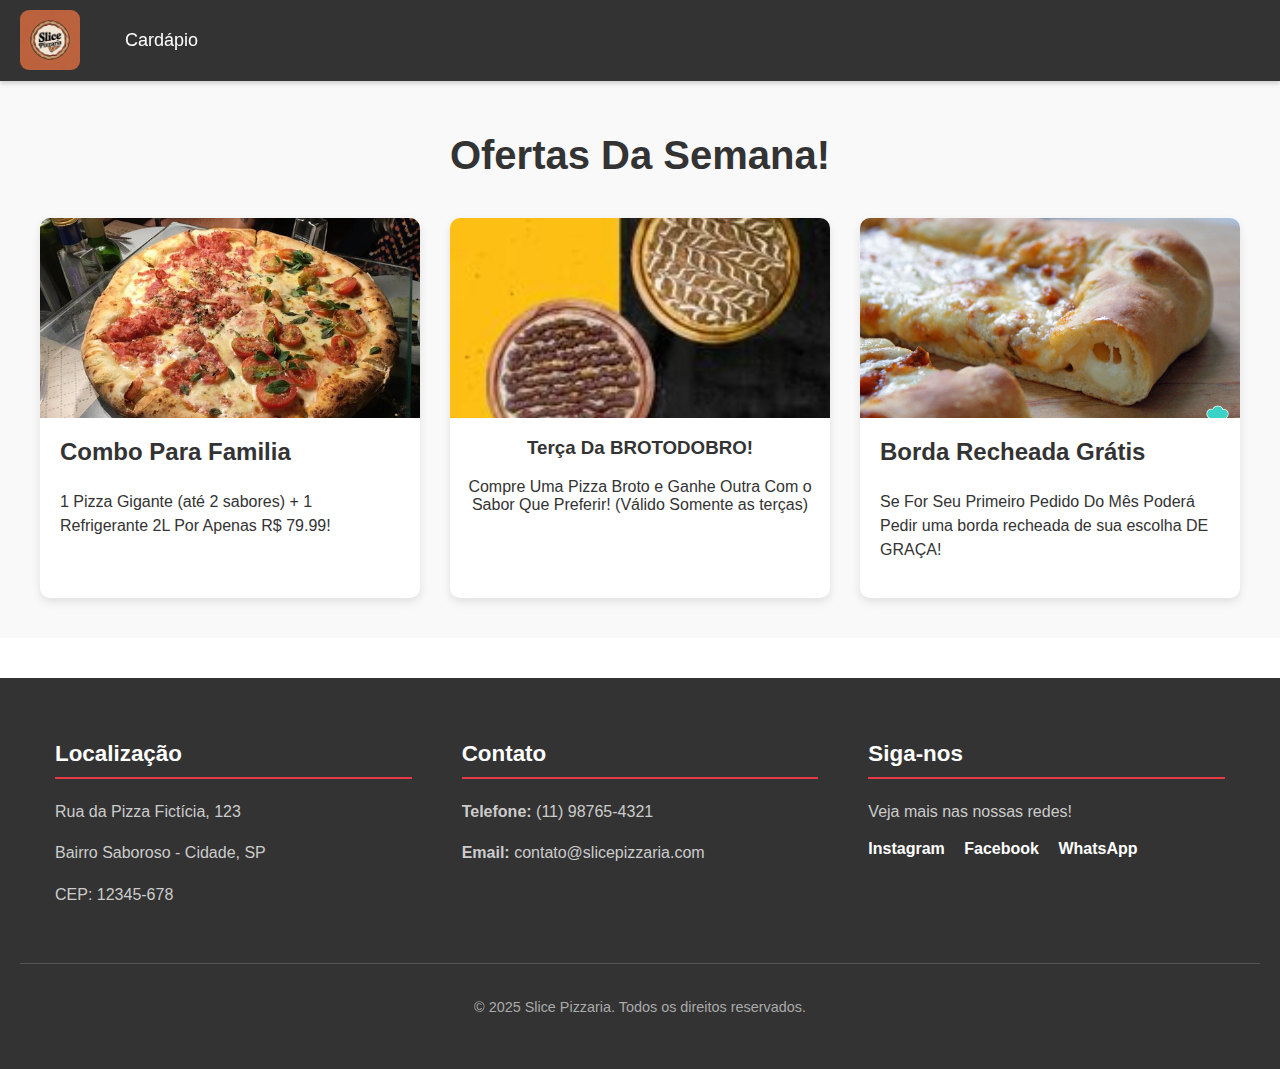
<file: index.html>
<!DOCTYPE html>
<html lang="pt-br">
<head>
    <meta charset="UTF-8">
    <meta name="viewport" content="width=device-width, initial-scale=1.0">
    <link rel="stylesheet" href="style/style-global.css">
    <link rel="stylesheet" href="style/style-home.css">
    <title>Slice Pizzaria - Home</title>
</head>
<body>
    <header class="faixa">
        <nav>
            <ul>
                <li><a href="Pags/Pizza-Menu.html">Cardápio</a></li>
            </ul>
        </nav>
        <header class="logo">
            <a href="index.html">
                <img src="images/logo.jpeg" alt="Logo">
            </a>
        </header>
    </header>
    
    <main>
        <section class="secao-ofertas">
            <h2>Ofertas Da Semana!</h2>
            <div class="ofertas-grid">

                <a href="Pags/Ofertas/Oferta-Pizza-Familia.html" class="ofertas-card">
                    <img src="images/oferta-pizza-familia.png" alt="Oferta Pizza DaFamilia">
                    <div class="oferta-conteudo">
                        <h3>Combo Para Familia</h3>
                        <p>1 Pizza Gigante (até 2 sabores) + 1 Refrigerante 2L Por Apenas R$ 79.99!</p>
                    </div>
                </a>

                <a href="Pags/Pizza-Menu.html?promo=broto" class="ofertas-card">
                    <img src="images/oferta-terca-brotodobro.png" alt="Promoçao Terça BROTODOBRO">
                    <div class="oferta-card">
                        <h3>Terça Da BROTODOBRO!</h3>
                        <p>Compre Uma Pizza Broto e Ganhe Outra Com o Sabor Que Preferir! (Válido Somente as terças)</p>
                    </div>
                </a>

                <a href="Pags/Pizza-Menu.html?promo=borda" class="ofertas-card">
                    <img src="images/oferta-borda-gratis.png" alt="Promoçao Borda Gratis">
                    <div class="oferta-conteudo">
                        <h3>Borda Recheada Grátis</h3>
                        <p>Se For Seu Primeiro Pedido Do Mês Poderá Pedir uma borda recheada de sua escolha DE GRAÇA!</p>
                    </div>
                </a>
            </div>
        </section>
    </main>

    <footer class="rodape">
        <div class="rodape-conteudo">

            <div class="rodape-secao">
                <h3>Localização</h3>
                <p>Rua da Pizza Fictícia, 123</p>
                <p>Bairro Saboroso - Cidade, SP</p>
                <p>CEP: 12345-678</p>
            </div>

            <div class="rodape-secao">
                <h3>Contato</h3>
                <p><strong>Telefone:</strong> (11) 98765-4321</p>
                <p><strong>Email:</strong> contato@slicepizzaria.com</p>
            </div>

            <div class="rodape-secao">
                <h3>Siga-nos</h3>
                <p>Veja mais nas nossas redes!</p>
                <div class="rodape-social">
                    <a href="#">Instagram</a>
                    <a href="#">Facebook</a>
                    <a href="#">WhatsApp</a>
                </div>
            </div>
        </div>
        <div class="rodape-bottom">
            <p>&copy; 2025 Slice Pizzaria. Todos os direitos reservados.</p>
        </div>
    </footer>
</body>
</html>
</file>
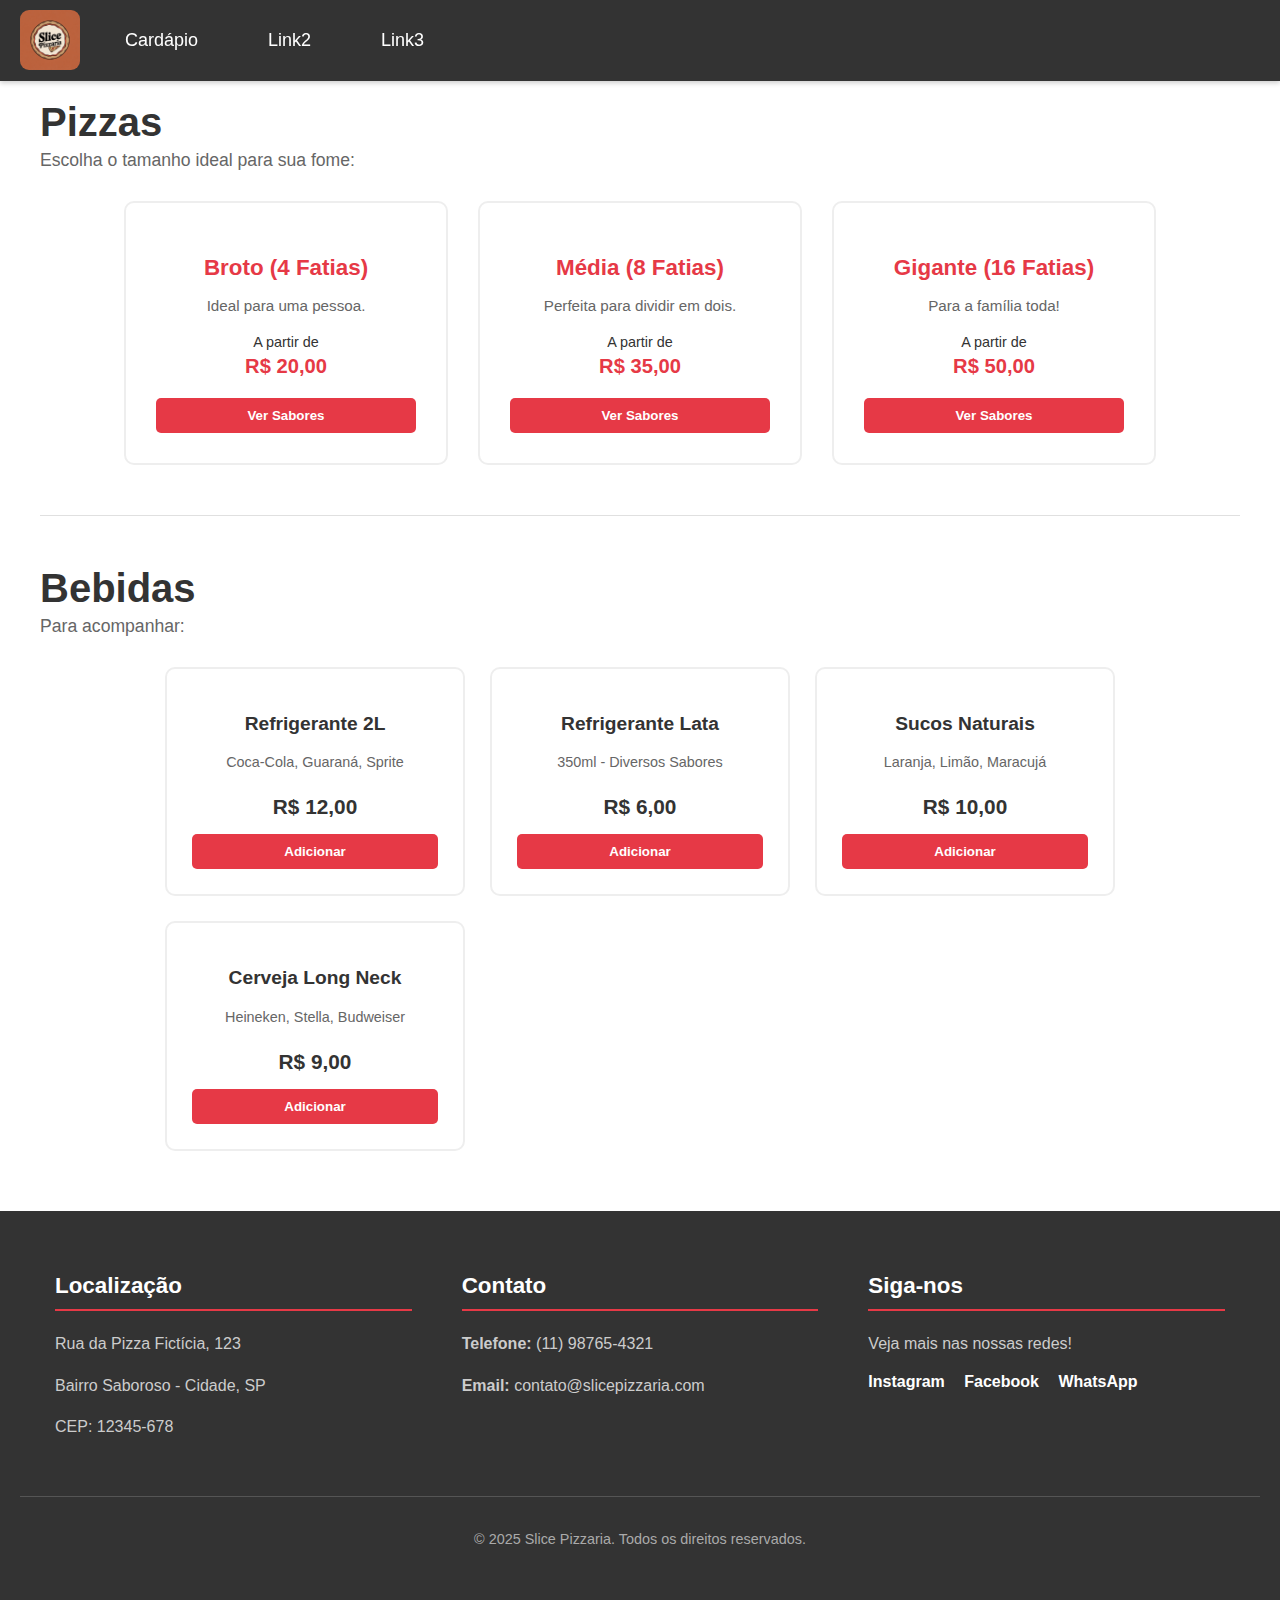
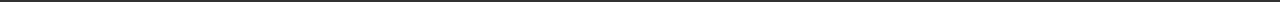
<file: Pags/Pizza-Menu.html>
<!DOCTYPE html>
<html lang="pt-br">
<head>
    <meta charset="UTF-8">
    <meta name="viewport" content="width=device-width, initial-scale=1.0">
    <link rel="stylesheet" href="../style/style-global.css">
    <link rel="stylesheet" href="../style/style-pizza-menu.css">
    <title>Slice Pizzaria - Cardápio</title>
</head>
<body>

    <header class="faixa">
        <nav>
            <ul>
                <li><a href="Pizza-Menu.html">Cardápio</a></li>
                <li><a href="#Link2">Link2</a></li>
                <li><a href="#Link3">Link3</a></li>
            </ul>
        </nav>
        <header class="logo">
            <a href="../index.html">
                <img src="../images/logo.jpeg" alt="Logo">
            </a>
        </header>
    </header>
    
    <main>
        <section class="menu-container">
            <div class="titulo-secao">
                <h1 style="text-align: left; margin-bottom: 5px;">Pizzas</h1>
                <p style="color: #666; margin-top: 0;">Escolha o tamanho ideal para sua fome:</p>
            </div>
            
            <div class="tamanhos-grid">
                <div class="card-tamanho" onclick="abrirCardapio('Broto')">
                    <h3>Broto (4 Fatias)</h3>
                    <p>Ideal para uma pessoa.</p>
                    <p class="preco-destaque">A partir de <strong>R$ 20,00</strong></p>
                    <button class="btn-selecionar">Ver Sabores</button>
                </div>

                <div class="card-tamanho" onclick="abrirCardapio('Média')">
                    <h3>Média (8 Fatias)</h3>
                    <p>Perfeita para dividir em dois.</p>
                    <p class="preco-destaque">A partir de <strong>R$ 35,00</strong></p>
                    <button class="btn-selecionar">Ver Sabores</button>
                </div>

                <div class="card-tamanho" onclick="abrirCardapio('Gigante')">
                    <h3>Gigante (16 Fatias)</h3>
                    <p>Para a família toda!</p>
                    <p class="preco-destaque">A partir de <strong>R$ 50,00</strong></p>
                    <button class="btn-selecionar">Ver Sabores</button>
                </div>
            </div>

            <hr style="margin: 50px 0; border: 0; border-top: 1px solid #e0e0e0;">

            <div class="titulo-secao">
                <h1 style="text-align: left; margin-bottom: 5px;">Bebidas</h1>
                <p style="color: #666; margin-top: 0;">Para acompanhar:</p>
            </div>
            
            <div class="bebidas-grid">
                <div class="card-bebida">
                    <h3>Refrigerante 2L</h3>
                    <p>Coca-Cola, Guaraná, Sprite</p>
                    <span class="preco">R$ 12,00</span>
                    <button class="btn-selecionar">Adicionar</button>
                </div>

                <div class="card-bebida">
                    <h3>Refrigerante Lata</h3>
                    <p>350ml - Diversos Sabores</p>
                    <span class="preco">R$ 6,00</span>
                    <button class="btn-selecionar">Adicionar</button>
                </div>

                <div class="card-bebida">
                    <h3>Sucos Naturais</h3>
                    <p>Laranja, Limão, Maracujá</p>
                    <span class="preco">R$ 10,00</span>
                    <button class="btn-selecionar">Adicionar</button>
                </div>

                <div class="card-bebida">
                    <h3>Cerveja Long Neck</h3>
                    <p>Heineken, Stella, Budweiser</p>
                    <span class="preco">R$ 9,00</span>
                    <button class="btn-selecionar">Adicionar</button>
                </div>
            </div>

        </section> 
    </main>

    <footer class="rodape">
        <div class="rodape-conteudo">
            <div class="rodape-secao">
                <h3>Localização</h3>
                <p>Rua da Pizza Fictícia, 123</p>
                <p>Bairro Saboroso - Cidade, SP</p>
                <p>CEP: 12345-678</p>
            </div>

            <div class="rodape-secao">
                <h3>Contato</h3>
                <p><strong>Telefone:</strong> (11) 98765-4321</p>
                <p><strong>Email:</strong> contato@slicepizzaria.com</p>
            </div>

            <div class="rodape-secao">
                <h3>Siga-nos</h3>
                <p>Veja mais nas nossas redes!</p>
                <div class="rodape-social">
                    <a href="#">Instagram</a>
                    <a href="#">Facebook</a>
                    <a href="#">WhatsApp</a>
                </div>
            </div>
        </div>
        <div class="rodape-bottom">
            <p>&copy; 2025 Slice Pizzaria. Todos os direitos reservados.</p>
        </div>
    </footer>

    <div id="modal-sabores" class="modal-fundo">
        <div class="modal-conteudo-sabores">
            
            <div class="modal-header-sabores">
                <div class="titulo-modal">
                    <h2 id="titulo-tamanho">Montar Pizza</h2>
                    <p id="aviso-limite" style="font-size: 0.9em; color: #e63946; margin: 0;">Selecione até X sabores</p>
                </div>
                <span class="fechar-modal" onclick="fecharCardapio()">&times;</span>
            </div>

            <div class="abas-sabores">
                <button class="tab-btn ativo" onclick="trocarAba('salgada')">🍕 Salgadas</button>
                <button class="tab-btn" onclick="trocarAba('doce')">🍫 Doces</button>
            </div>

            <div class="area-scroll-sabores">
                <div id="lista-salgada" class="lista-conteudo ativo">
                    <label class="item-opcao">
                        <span>Mussarela</span>
                        <input type="checkbox" name="sabor" value="Mussarela" onclick="controlarLimite(this)">
                        <span class="checkmark"></span>
                    </label>
                    <label class="item-opcao">
                        <span>Calabresa</span>
                        <input type="checkbox" name="sabor" value="Calabresa" onclick="controlarLimite(this)">
                        <span class="checkmark"></span>
                    </label>
                    <label class="item-opcao">
                        <span>Portuguesa</span>
                        <input type="checkbox" name="sabor" value="Portuguesa" onclick="controlarLimite(this)">
                        <span class="checkmark"></span>
                    </label>
                     <label class="item-opcao">
                        <span>Frango c/ Catupiry</span>
                        <input type="checkbox" name="sabor" value="Frango c/ Catupiry" onclick="controlarLimite(this)">
                        <span class="checkmark"></span>
                    </label>
                </div>

                <div id="lista-doce" class="lista-conteudo">
                    <label class="item-opcao">
                        <span>Chocolate com Morango</span>
                        <input type="checkbox" name="sabor" value="Chocolate c/ Morango" onclick="controlarLimite(this)">
                        <span class="checkmark"></span>
                    </label>
                    <label class="item-opcao">
                        <span>Romeu e Julieta</span>
                        <input type="checkbox" name="sabor" value="Romeu e Julieta" onclick="controlarLimite(this)">
                        <span class="checkmark"></span>
                    </label>
                </div>
            </div>

            <div class="secao-borda">
                <h3>Escolha a Borda</h3>
                <div class="opcoes-borda">
                    <label class="radio-borda">
                        <input type="radio" name="borda" value="Tradicional" checked>
                        Tradicional
                    </label>
                    <label class="radio-borda">
                        <input type="radio" name="borda" value="Catupiry">
                        Catupiry (+ R$ 5,00)
                    </label>
                    <label class="radio-borda">
                        <input type="radio" name="borda" value="Cheddar">
                        Cheddar (+ R$ 5,00)
                    </label>
                </div>
            </div>

            <button class="btn-confirmar-pedido" onclick="adicionarAoCarrinhoComposto()">
                Adicionar ao Carrinho
            </button>

        </div>
    </div>
</div>
</div>

    <script src="../scripts/main.js"></script>

</body>
</html>
</file>
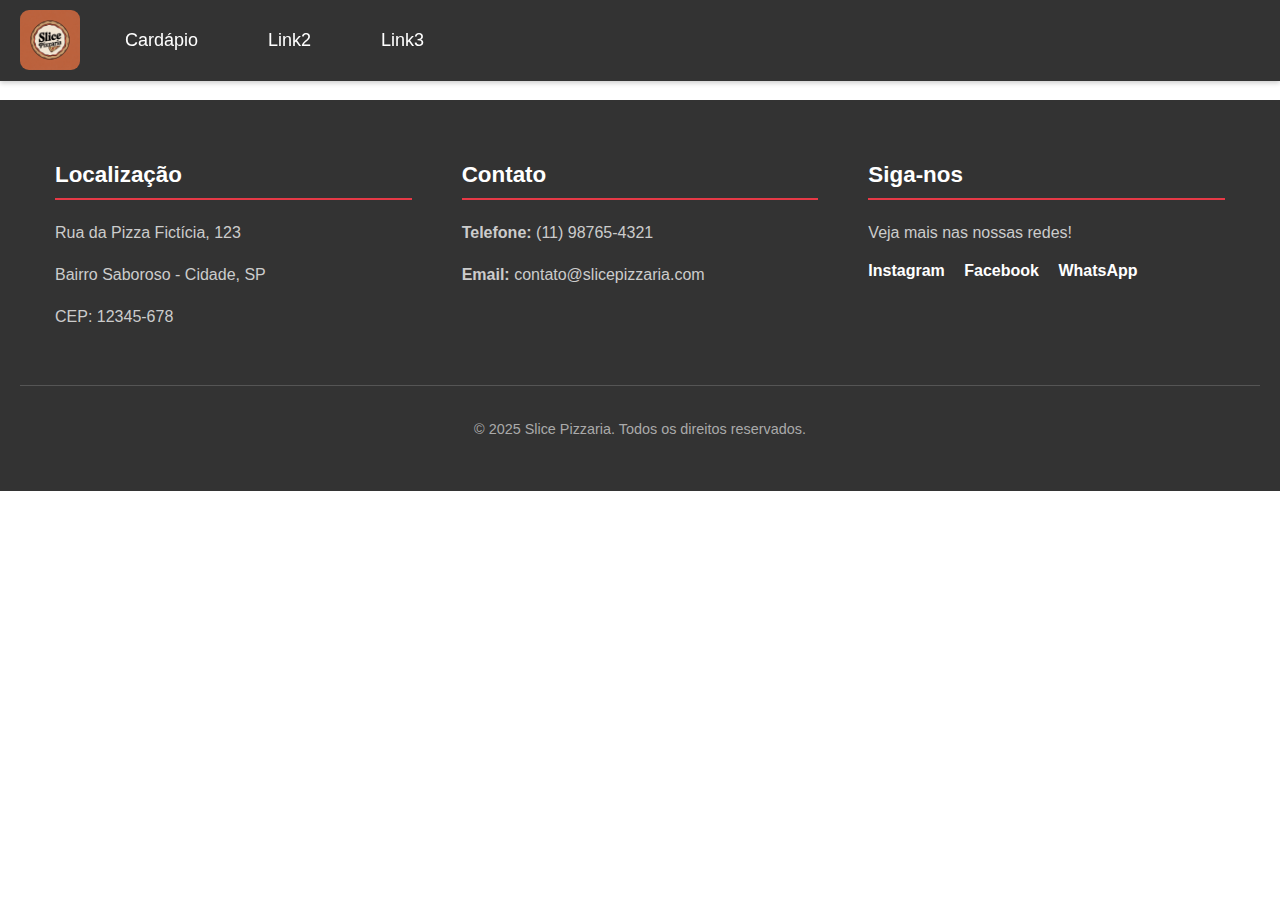
<file: Pags/Ofertas/oferta-borda-gratis.html>
<!DOCTYPE html>
<html lang="en">
<head>
    <meta charset="UTF-8">
    <meta name="viewport" content="width=device-width, initial-scale=1.0">
    <link rel="stylesheet" href="../../style/style-global.css">
    <title>Document</title>
</head>
<body>
        <header class="faixa">
        <nav>
            <ul>
                <li><a href="../../Pags/Pizza-Menu.html">Cardápio</a></li>
                <li><a href="#Link2">Link2</a></li>
                <li><a href="#Link3">Link3</a></li>
            </ul>
        </nav>
        <header class="logo">
            <a href="../../index.html">
                <img src="../../images/logo.jpeg" alt="Logo">
            </a>
        </header>
    </header>
    
    <footer class="rodape">
        <div class="rodape-conteudo">

            <div class="rodape-secao">
                <h3>Localização</h3>
                <p>Rua da Pizza Fictícia, 123</p>
                <p>Bairro Saboroso - Cidade, SP</p>
                <p>CEP: 12345-678</p>
            </div>

            <div class="rodape-secao">
                <h3>Contato</h3>
                <p><strong>Telefone:</strong> (11) 98765-4321</p>
                <p><strong>Email:</strong> contato@slicepizzaria.com</p>
            </div>

            <div class="rodape-secao">
                <h3>Siga-nos</h3>
                <p>Veja mais nas nossas redes!</p>
                <div class="rodape-social">
                    <a href="#">Instagram</a>
                    <a href="#">Facebook</a>
                    <a href="#">WhatsApp</a>
                </div>
            </div>
        </div>
        <div class="rodape-bottom">
            <p>&copy; 2025 Slice Pizzaria. Todos os direitos reservados.</p>
        </div>
    </footer>
</body>
</html>
</file>
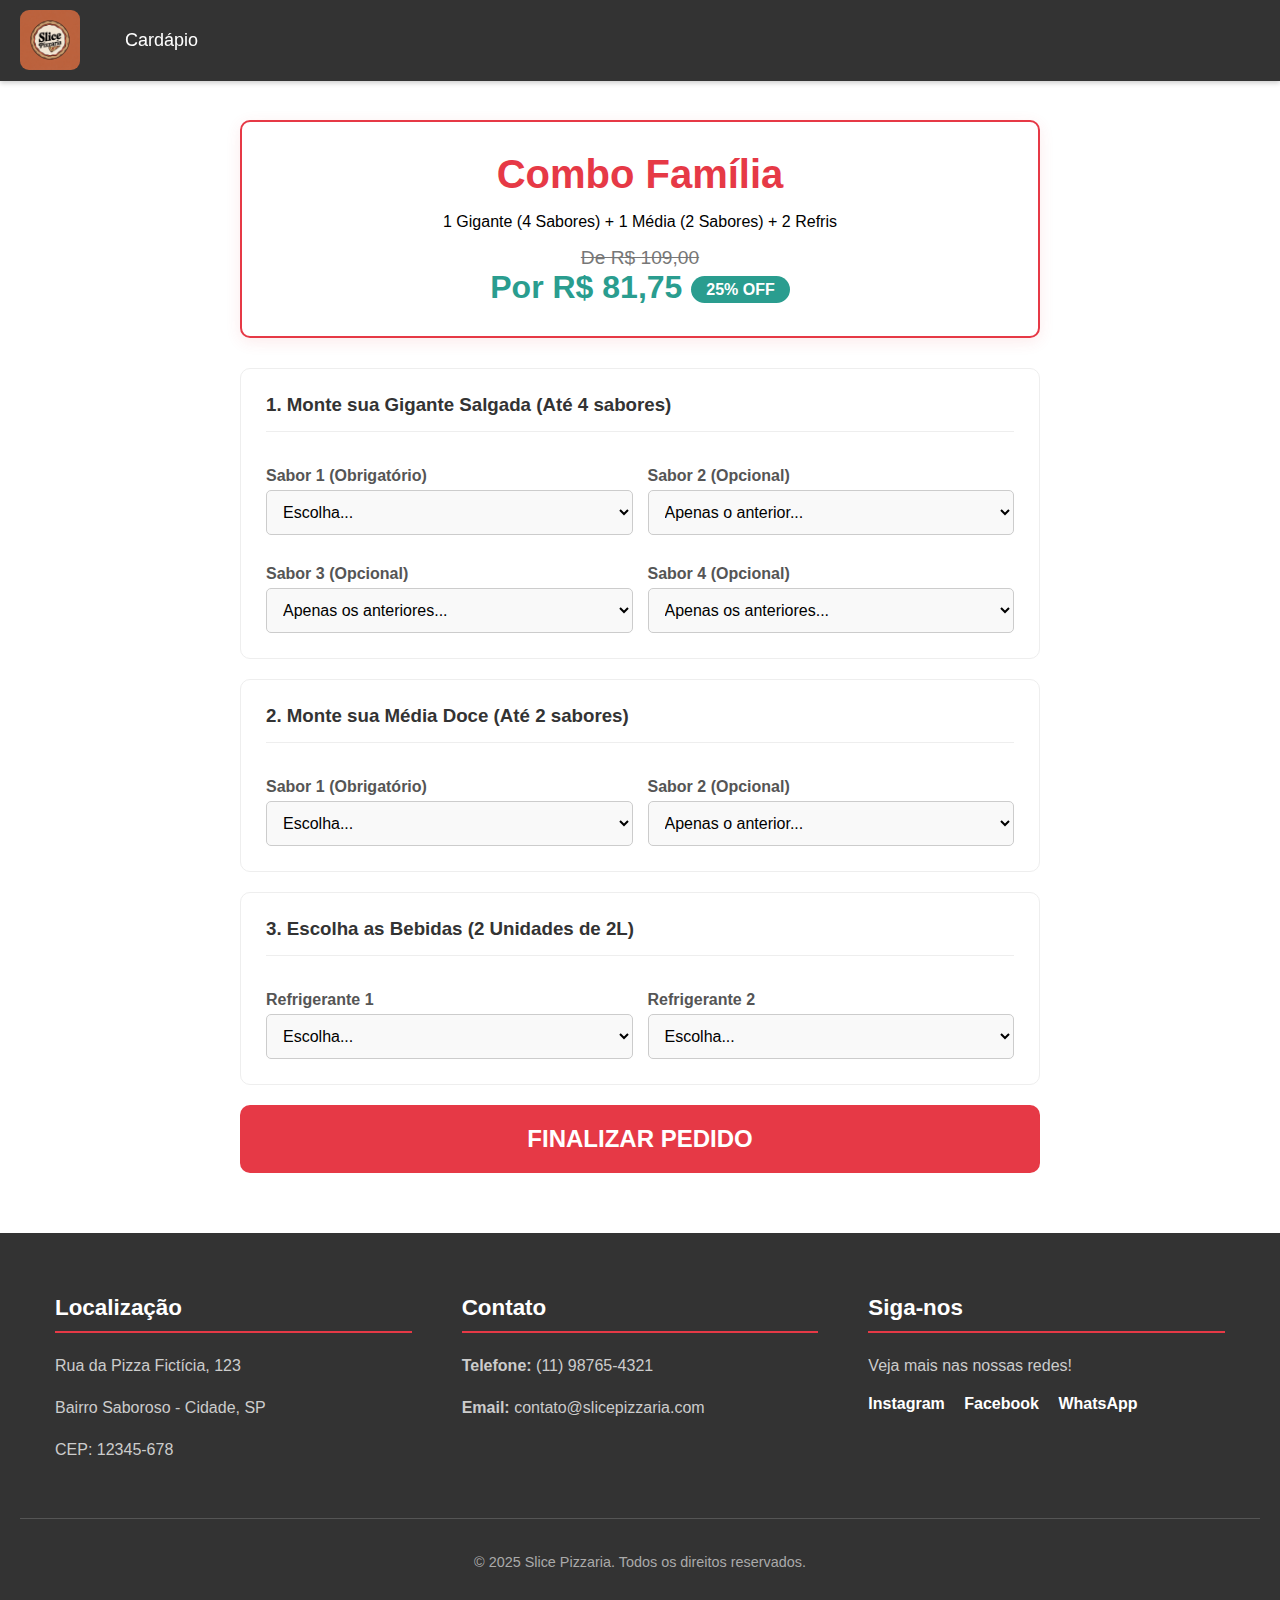
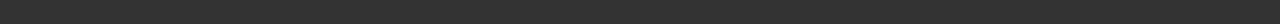
<file: Pags/Ofertas/oferta-pizza-familia.html>
<!DOCTYPE html>
<html lang="en">
<head>
    <meta charset="UTF-8">
    <meta name="viewport" content="width=device-width, initial-scale=1.0">
    <link rel="stylesheet" href="../../style/style-global.css">
    <title>Oferta</title>
</head>
<style>
        .combo-container { 
            max-width: 800px; 
            margin: 40px auto; 
            padding: 20px; 
        }
        
        .header-combo {
            text-align: center;
            background-color: #fff;
            padding: 30px;
            border-radius: 10px;
            border: 2px solid #e63946;
            margin-bottom: 30px;
            box-shadow: 0 4px 15px rgba(230, 57, 70, 0.1);
        }

        .header-combo h1 {
            color: #e63946;
            margin: 0;
            font-size: 2.5em;
        }

        .preco-box { margin-top: 15px; }
        .preco-de { color: #777; text-decoration: line-through; font-size: 1.2em; }
        .preco-por { color: #2a9d8f; font-size: 2em; font-weight: bold; }
        .tag-desconto { background-color: #2a9d8f; color: white; padding: 5px 15px; border-radius: 20px; font-size: 0.5em; vertical-align: middle; }

        .passo-combo { 
            background: white; 
            padding: 25px; 
            border-radius: 10px; 
            border: 1px solid #eee; 
            margin-bottom: 20px; 
        }
        
        .passo-combo h3 { 
            color: #333; 
            border-bottom: 1px solid #eee; 
            padding-bottom: 15px; 
            margin-top: 0;
            margin-bottom: 20px;
        }

        .label-sabor {
            font-weight: bold;
            color: #555;
            display: block;
            margin-bottom: 5px;
            margin-top: 15px;
        }

        .select-combo { 
            width: 100%; 
            padding: 12px; 
            border: 1px solid #ccc; 
            border-radius: 5px; 
            font-size: 1em;
            background-color: #f9f9f9;
        }

        .grid-sabores {
            display: grid;
            grid-template-columns: 1fr 1fr;
            gap: 15px;
        }

        @media (max-width: 600px) {
            .grid-sabores { grid-template-columns: 1fr; }
        }

        .btn-adicionar-combo { 
            width: 100%; 
            padding: 20px; 
            background-color: #e63946; 
            color: white; 
            font-size: 1.5em; 
            font-weight: bold; 
            border: none; 
            border-radius: 10px; 
            cursor: pointer; 
            transition: background 0.3s, transform 0.2s;
        }
        
        .btn-adicionar-combo:hover { 
            background-color: #d0303c; 
            transform: translateY(-2px);
        }
    </style>
<body>
         <header class="faixa">
        <nav>
            <ul>
                <li><a href="../../Pags/Pizza-Menu.html">Cardápio</a></li>
            </ul>
        </nav>
        <header class="logo">
            <a href="../../index.html">
                <img src="../../images/logo.jpeg" alt="Logo">
            </a>
        </header>
    </header>
    
    <main>
        <div class="combo-container">
            
            <div class="header-combo">
                <h1>Combo Família</h1>
                <p>1 Gigante (4 Sabores) + 1 Média (2 Sabores) + 2 Refris</p>
                <div class="preco-box">
                    <div class="preco-de">De R$ 109,00</div>
                    <div class="preco-por">Por R$ 81,75 <span class="tag-desconto">25% OFF</span></div>
                </div>
            </div>

            <div class="passo-combo">
                <h3>1. Monte sua Gigante Salgada (Até 4 sabores)</h3>
                <div class="grid-sabores">
                    <div>
                        <label class="label-sabor">Sabor 1 (Obrigatório)</label>
                        <select id="g-sabor1" class="select-combo">
                            <option value="" disabled selected>Escolha...</option>
                            <option value="Mussarela">Mussarela</option>
                            <option value="Calabresa">Calabresa</option>
                            <option value="Portuguesa">Portuguesa</option>
                            <option value="Frango c/ Catupiry">Frango c/ Catupiry</option>
                            <option value="Marguerita">Marguerita</option>
                        </select>
                    </div>
                    <div>
                        <label class="label-sabor">Sabor 2 (Opcional)</label>
                        <select id="g-sabor2" class="select-combo">
                            <option value="">Apenas o anterior...</option>
                            <option value="Mussarela">Mussarela</option>
                            <option value="Calabresa">Calabresa</option>
                            <option value="Portuguesa">Portuguesa</option>
                            <option value="Frango c/ Catupiry">Frango c/ Catupiry</option>
                            <option value="Marguerita">Marguerita</option>
                        </select>
                    </div>
                    <div>
                        <label class="label-sabor">Sabor 3 (Opcional)</label>
                        <select id="g-sabor3" class="select-combo">
                            <option value="">Apenas os anteriores...</option>
                            <option value="Mussarela">Mussarela</option>
                            <option value="Calabresa">Calabresa</option>
                            <option value="Portuguesa">Portuguesa</option>
                            <option value="Frango c/ Catupiry">Frango c/ Catupiry</option>
                            <option value="Marguerita">Marguerita</option>
                        </select>
                    </div>
                    <div>
                        <label class="label-sabor">Sabor 4 (Opcional)</label>
                        <select id="g-sabor4" class="select-combo">
                            <option value="">Apenas os anteriores...</option>
                            <option value="Mussarela">Mussarela</option>
                            <option value="Calabresa">Calabresa</option>
                            <option value="Portuguesa">Portuguesa</option>
                            <option value="Frango c/ Catupiry">Frango c/ Catupiry</option>
                            <option value="Marguerita">Marguerita</option>
                        </select>
                    </div>
                </div>
            </div>

            <div class="passo-combo">
                <h3>2. Monte sua Média Doce (Até 2 sabores)</h3>
                <div class="grid-sabores">
                    <div>
                        <label class="label-sabor">Sabor 1 (Obrigatório)</label>
                        <select id="d-sabor1" class="select-combo">
                            <option value="" disabled selected>Escolha...</option>
                            <option value="Chocolate com Morango">Chocolate com Morango</option>
                            <option value="Romeu e Julieta">Romeu e Julieta</option>
                            <option value="Banana com Canela">Banana com Canela</option>
                        </select>
                    </div>
                    <div>
                        <label class="label-sabor">Sabor 2 (Opcional)</label>
                        <select id="d-sabor2" class="select-combo">
                            <option value="">Apenas o anterior...</option>
                            <option value="Chocolate com Morango">Chocolate com Morango</option>
                            <option value="Romeu e Julieta">Romeu e Julieta</option>
                            <option value="Banana com Canela">Banana com Canela</option>
                        </select>
                    </div>
                </div>
            </div>

            <div class="passo-combo">
                <h3>3. Escolha as Bebidas (2 Unidades de 2L)</h3>
                <div class="grid-sabores">
                    <div>
                        <label class="label-sabor">Refrigerante 1</label>
                        <select id="refri1" class="select-combo">
                            <option value="" disabled selected>Escolha...</option>
                            <option value="Coca-Cola 2L">Coca-Cola 2L</option>
                            <option value="Guaraná 2L">Guaraná 2L</option>
                            <option value="Sprite 2L">Sprite 2L</option>
                        </select>
                    </div>
                    <div>
                        <label class="label-sabor">Refrigerante 2</label>
                        <select id="refri2" class="select-combo">
                            <option value="" disabled selected>Escolha...</option>
                            <option value="Coca-Cola 2L">Coca-Cola 2L</option>
                            <option value="Guaraná 2L">Guaraná 2L</option>
                            <option value="Sprite 2L">Sprite 2L</option>
                        </select>
                    </div>
                </div>
            </div>

            <button class="btn-adicionar-combo" onclick="finalizarPedido()">
                FINALIZAR PEDIDO
            </button>
        </div>
    </main>

    <script>
        function finalizarPedido() {
            // Coleta os valores obrigatórios
            let g1 = document.getElementById('g-sabor1').value;
            let d1 = document.getElementById('d-sabor1').value;
            let r1 = document.getElementById('refri1').value;
            let r2 = document.getElementById('refri2').value;

            // Validação básica
            if(g1 === "" || d1 === "" || r1 === "" || r2 === "") {
                alert("Por favor, preencha todos os itens obrigatórios!");
                return;
            }

            // Apenas confirma
            alert("Pedido do Combo Família realizado com sucesso!");
            // Opcional: Redirecionar para a home
            // window.location.href = "../../index.html";
        }
    </script>

    <footer class="rodape">
        <div class="rodape-conteudo">

            <div class="rodape-secao">
                <h3>Localização</h3>
                <p>Rua da Pizza Fictícia, 123</p>
                <p>Bairro Saboroso - Cidade, SP</p>
                <p>CEP: 12345-678</p>
            </div>

            <div class="rodape-secao">
                <h3>Contato</h3>
                <p><strong>Telefone:</strong> (11) 98765-4321</p>
                <p><strong>Email:</strong> contato@slicepizzaria.com</p>
            </div>

            <div class="rodape-secao">
                <h3>Siga-nos</h3>
                <p>Veja mais nas nossas redes!</p>
                <div class="rodape-social">
                    <a href="#">Instagram</a>
                    <a href="#">Facebook</a>
                    <a href="#">WhatsApp</a>
                </div>
            </div>
        </div>
        <div class="rodape-bottom">
            <p>&copy; 2025 Slice Pizzaria. Todos os direitos reservados.</p>
        </div>
    </footer>
</body>
</html>
</file>
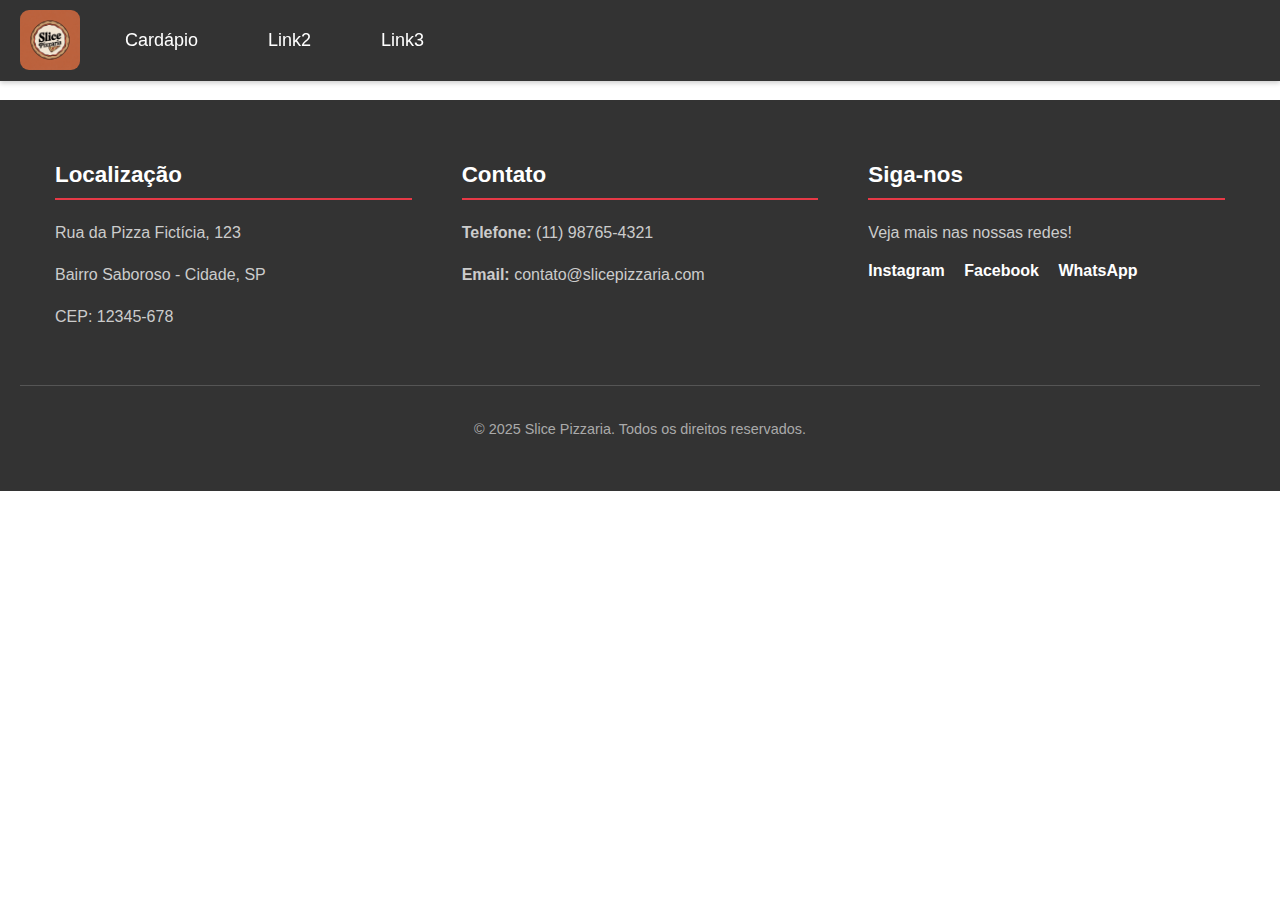
<file: Pags/Ofertas/oferta-terca-dobro.html>
<!DOCTYPE html>
<html lang="en">
<head>
    <meta charset="UTF-8">
    <meta name="viewport" content="width=device-width, initial-scale=1.0">
    <link rel="stylesheet" href="../../style/style-global.css">
    <title>Oferta</title>
</head>
<body>
         <header class="faixa">
        <nav>
            <ul>
                <li><a href="../../Pags/Pizza-Menu.html">Cardápio</a></li>
                <li><a href="#Link2">Link2</a></li>
                <li><a href="#Link3">Link3</a></li>
            </ul>
        </nav>
        <header class="logo">
            <a href="../../index.html">
                <img src="../../images/logo.jpeg" alt="Logo">
            </a>
        </header>
    </header>
    
    <footer class="rodape">
        <div class="rodape-conteudo">

            <div class="rodape-secao">
                <h3>Localização</h3>
                <p>Rua da Pizza Fictícia, 123</p>
                <p>Bairro Saboroso - Cidade, SP</p>
                <p>CEP: 12345-678</p>
            </div>

            <div class="rodape-secao">
                <h3>Contato</h3>
                <p><strong>Telefone:</strong> (11) 98765-4321</p>
                <p><strong>Email:</strong> contato@slicepizzaria.com</p>
            </div>

            <div class="rodape-secao">
                <h3>Siga-nos</h3>
                <p>Veja mais nas nossas redes!</p>
                <div class="rodape-social">
                    <a href="#">Instagram</a>
                    <a href="#">Facebook</a>
                    <a href="#">WhatsApp</a>
                </div>
            </div>
        </div>
        <div class="rodape-bottom">
            <p>&copy; 2025 Slice Pizzaria. Todos os direitos reservados.</p>
        </div>
    </footer>
</body>
</html>
</file>
<file: style/style-global.css>
button, input, select, textarea {
    font-family: inherit;
}

body {
    margin: 0;
    font-family: Arial, Helvetica, sans-serif; 
    padding-top: 60px;
}

.faixa {
    position: fixed;
    top: 0;
    left: 0;
    width: 100%;
    background-color: #333;
    color: white;
    padding: 15px 0;
    box-shadow: 0 2px 5px rgba(0, 0, 0, 0.2);
    z-index: 1000;
    display: flex;
    align-items: center;
    justify-content: flex-start;
}

.faixa nav ul {
    margin: 0 0 0 75px;
    padding: 15px;
    list-style: none;
    display: flex;
    text-align: center;
    transition: margin-left 0.3s ease-out;
}

.faixa nav ul li {
    margin: 0 20px;
}

.faixa nav a {
    color: white;
    text-decoration: none;
    font-size: 18px;
    padding: 10px 15px;
    transition: background-color 0.3s;
}

.faixa nav a:hover {
    background-color: #555;
    border-radius: 5px;
}

.faixa img {
    position: absolute;
    left: 20px;
    top: 10px;
    height: 60px;
    border-radius: 15%;
    transition: all 0.3s ease-out;
    cursor: pointer;
    margin-right: 20px;
}

.faixa img:hover{
    background-color: #333;
    height: 70px;
    padding: 5px;
    transition: background-color 0.1s;
    left: 10px;
}

.faixa img:hover ~ nav ul{
    margin-left: 80px;
}

.rodape {
    background-color: #333;
    color: #f1f1f1;
    padding: 40px 20px;
    margin-top: 40px;
    width: 100vw;
    position: relative;
    left: 50%;
    right: 50%;
    margin-left: -50vw;
    margin-right: -50vw;
    box-sizing: border-box;
}

.rodape-conteudo {
    max-width: 1200px;
    margin: 0 auto;
    display: flex;
    justify-content: space-around;
    flex-wrap: wrap;
    gap: 20px;
}

.rodape-secao {
    flex: 1;
    min-width: 250px;
    padding: 0 15px;
}

.rodape-secao h3 {
    font-size: 1.4em;
    color: white;
    margin-bottom: 20px;
    border-bottom: 2px solid #e63946;
    padding-bottom: 10px;
}

.rodape-secao p {
    line-height: 1.6;
    color: #ccc;
}

.rodape-social a {
    color: white;
    text-decoration: none;
    font-weight: bold;
    margin-right: 15px;
    transition: color 0.3s;
}

.rodape-social a:hover {
    color: #e63946;
}

.rodape-bottom {
    text-align: center;
    margin-top: 40px;
    padding-top: 20px;
    border-top: 1px solid #555;
    font-size: 0.9em;
    color: #aaa;
}
</file>
<file: style/style-home.css>
body {
    margin: 0;
    font-family: Arial, Helvetica, sans-serif;
    padding-top: 60px;
}

.faixa {
    position: fixed;
    top: 0;
    left: 0;
    width: 100%;
    background-color: #333;
    color: white;
    padding: 15px 0;
    box-shadow: 0 2px 5px rgba(0, 0, 0, 0.2);
    z-index: 1000;
    display: flex;
    align-items: center;
    justify-content: flex-start;
}

.faixa nav ul {
    margin: 0 0 0 75px;
    padding: 15px;
    list-style: none;
    display: flex;
    text-align: center;
    transition: margin-left 0.3s ease-out;
}

.faixa nav ul li {
    margin: 0 20px;
}

.faixa nav a {
    color: white;
    text-decoration: none;
    font-size: 18px;
    padding: 10px 15px;
    transition: background-color 0.3s;
}

.faixa nav a:hover {
    background-color: #555;
    border-radius: 5px;
}

.faixa img {
    position: absolute;
    left: 20px;
    top: 10px;
    height: 60px;
    border-radius: 15%;
    transition: all 0.3s ease-out;
    cursor: pointer;
    margin-right: 20px;
}

.faixa img:hover{
    background-color: #333;
    height: 70px;
    padding: 5px;
    transition: background-color 0.1s;
    left: 10px;
}

.faixa img:hover ~ nav ul{
    margin-left: 80px;
}

.secao-ofertas {
    padding: 40px 20px;
    text-align: center;
    background-color: #f9f9f9;
}

.secao-ofertas h2 {
    font-size: 2.5em;
    margin-bottom: 40px;
    color: #333;
}

.ofertas-grid {
    display: grid;
    grid-template-columns: repeat(auto-fit, minmax(300px, 1fr));
    gap: 30px;
    max-width: 1200px;
    margin: 0 auto;
}

.ofertas-card {
    background-color: white;
    border-radius: 10px;
    box-shadow: 0 4px 10px rgba(0, 0, 0, 0.1);
    overflow: hidden;
    text-decoration: none;
    color: #333;
    transition: transofrm 0.3s ease, box-shadow 0.3s ease;
    display: flex;
    flex-direction: column;
}

.ofertas-card:hover {
    transform: translateY(-10px);
    box-shadow: 0 8px 20px rgba(0, 0, 0, 0.15);
}

.ofertas-card img {
    width: 100%;
    height: 200px;
    object-fit: cover;
}

.oferta-card img {
    width: 100%;
    height: 200px;
    object-fit: cover;
}

.oferta-conteudo {
    padding: 20px;
    text-align: left;
    flex-grow: 1;
}

.oferta-conteudo h3 {
    margin-top: 0;
    font-size: 1.5em;
}

.oferta-conteudo p {
    font-size: 1em;
    line-height: 1.5;
}
</file>
<file: style/style-pizza-menu.css>
.menu-container {
    max-width: 1200px;
    margin: 40px auto;
    padding: 0 20px;
}

.menu-container h1 {
    text-align: left;
    font-size: 2.5em;
    color: #333;
    margin-bottom: 5px;
    margin-top: 0;
}

.titulo-secao p {
    color: #666;
    font-size: 1.1em;
    margin-top: 5px;
    margin-bottom: 30px;
}

.tamanhos-grid {
    display: flex;
    justify-content: center;
    gap: 30px;
    flex-wrap: wrap;
    margin-bottom: 40px;
}

.card-tamanho {
    background: white;
    border: 2px solid #eee;
    border-radius: 10px;
    padding: 30px;
    width: 260px;
    text-align: center;
    cursor: pointer;
    transition: transform 0.2s, border-color 0.2s, box-shadow 0.2s;
}

.card-tamanho:hover {
    transform: translateY(-5px);
    border-color: #e63946;
    box-shadow: 0 8px 20px rgba(230, 57, 70, 0.15);
}

.card-tamanho h3 {
    color: #e63946;
    margin-bottom: 10px;
    font-size: 1.4em;
}

.card-tamanho p {
    color: #666;
    font-size: 0.95em;
    margin-bottom: 10px;
}

.card-tamanho .preco-destaque {
    color: #333;
    margin: 20px 0;
    font-size: 0.9em;
}

.card-tamanho .preco-destaque strong {
    color: #e63946;
    font-size: 1.4em;
    display: block;
    margin-top: 5px;
}

.btn-selecionar {
    background-color: #e63946;
    color: white;
    border: none;
    padding: 10px 20px;
    border-radius: 5px;
    font-weight: bold;
    cursor: pointer;
    width: 100%;
    transition: background 0.3s;
}

.btn-selecionar:hover {
    background-color: #d0303c;
}

/* --- GRADE DE BEBIDAS --- */
.bebidas-grid {
    display: grid;
    grid-template-columns: repeat(auto-fit, minmax(250px, 300px));
    justify-content: center;
    gap: 25px;
    margin-top: 20px;
    margin-bottom: 60px;
}

.card-bebida {
    background: #fff;
    border: 2px solid #eee;
    border-radius: 10px;
    padding: 25px;
    text-align: center;
    transition: transform 0.2s, border-color 0.2s;
    display: flex;
    flex-direction: column;
    justify-content: space-between;
}

.card-bebida:hover {
    transform: scale(1.05);
    border-color: #e63946;
    box-shadow: 0 5px 15px rgba(0,0,0,0.1);
}

.card-bebida h3 {
    color: #333;
    font-size: 1.2em;
    margin-bottom: 5px;
}

.card-bebida p {
    color: #666;
    font-size: 0.9em;
    margin-bottom: 15px;
}

.card-bebida .preco {
    display: block;
    margin: 10px 0 15px 0;
    color: #333;
    font-weight: bold;
    font-size: 1.3em;
}

.card-bebida .btn-selecionar {
    margin-top: auto;
}


.modal-fundo {
    display: none;
    position: fixed;
    top: 0; left: 0;
    width: 100%; height: 100%;
    background-color: rgba(0,0,0,0.6);
    z-index: 3000;
    justify-content: center;
    align-items: center;
}

.modal-conteudo-sabores {
    background-color: white;
    width: 90%;
    max-width: 600px;
    max-height: 90vh; 
    border-radius: 10px;
    padding: 20px;
    position: relative;
    display: flex;
    flex-direction: column; 
    box-shadow: 0 10px 30px rgba(0,0,0,0.3);
}

.modal-header-sabores {
    display: flex;
    justify-content: space-between;
    align-items: flex-start;
    margin-bottom: 15px;
    border-bottom: 1px solid #eee;
    padding-bottom: 10px;
}

.titulo-modal h2 {
    margin: 0;
    color: #333;
}

.fechar-modal {
    font-size: 30px;
    cursor: pointer;
    color: #999;
    line-height: 0.8;
}

.fechar-modal:hover {
    color: #e63946;
}

.abas-sabores {
    display: flex;
    gap: 15px;
    margin-bottom: 10px;
    border-bottom: 1px solid #eee;
}

.tab-btn {
    background: none;
    border: none;
    padding: 10px 15px;
    font-size: 1.1em;
    cursor: pointer;
    color: #777;
    border-bottom: 3px solid transparent;
    transition: color 0.3s;
}

.tab-btn.ativo {
    color: #e63946;
    border-bottom: 3px solid #e63946;
    font-weight: bold;
}

.area-scroll-sabores {
    flex-grow: 1;
    overflow-y: auto;
    margin-bottom: 15px;
    padding-right: 5px;
}

.area-scroll-sabores::-webkit-scrollbar {
    width: 8px;
}
.area-scroll-sabores::-webkit-scrollbar-thumb {
    background-color: #ccc;
    border-radius: 4px;
}

.lista-conteudo {
    display: none;
}

.lista-conteudo.ativo {
    display: block;
}

.item-opcao {
    display: flex;
    justify-content: space-between;
    align-items: center;
    padding: 15px 10px;
    border-bottom: 1px dashed #eee;
    cursor: pointer;
    transition: background-color 0.2s;
}

.item-opcao:hover {
    background-color: #f9f9f9;
}

.item-opcao span {
    font-size: 1.1em;
    color: #444;
}

.item-opcao input[type="checkbox"] {
    width: 20px;
    height: 20px;
    accent-color: #e63946;
    cursor: pointer;
}

.secao-borda {
    background-color: #f8f9fa;
    padding: 15px;
    border-radius: 8px;
    border: 1px solid #eee;
    margin-bottom: 15px;
    flex-shrink: 0;
}

.secao-borda h3 {
    margin-top: 0;
    font-size: 1.1em;
    color: #333;
    margin-bottom: 10px;
}

.opcoes-borda {
    display: flex;
    gap: 20px;
    flex-wrap: wrap;
}

.radio-borda {
    display: flex;
    align-items: center;
    gap: 8px;
    cursor: pointer;
    font-size: 0.95em;
    color: #555;
}

.radio-borda input[type="radio"] {
    width: 18px;
    height: 18px;
    accent-color: #e63946;
}

.btn-confirmar-pedido {
    width: 100%;
    background-color: #2a9d8f;
    color: white;
    font-size: 1.2em;
    font-weight: bold;
    padding: 15px;
    border: none;
    border-radius: 8px;
    cursor: pointer;
    transition: background 0.3s, transform 0.2s;
    flex-shrink: 0;
}

.btn-confirmar-pedido:hover {
    background-color: #21867a;
    transform: translateY(-2px);
}
</file>
